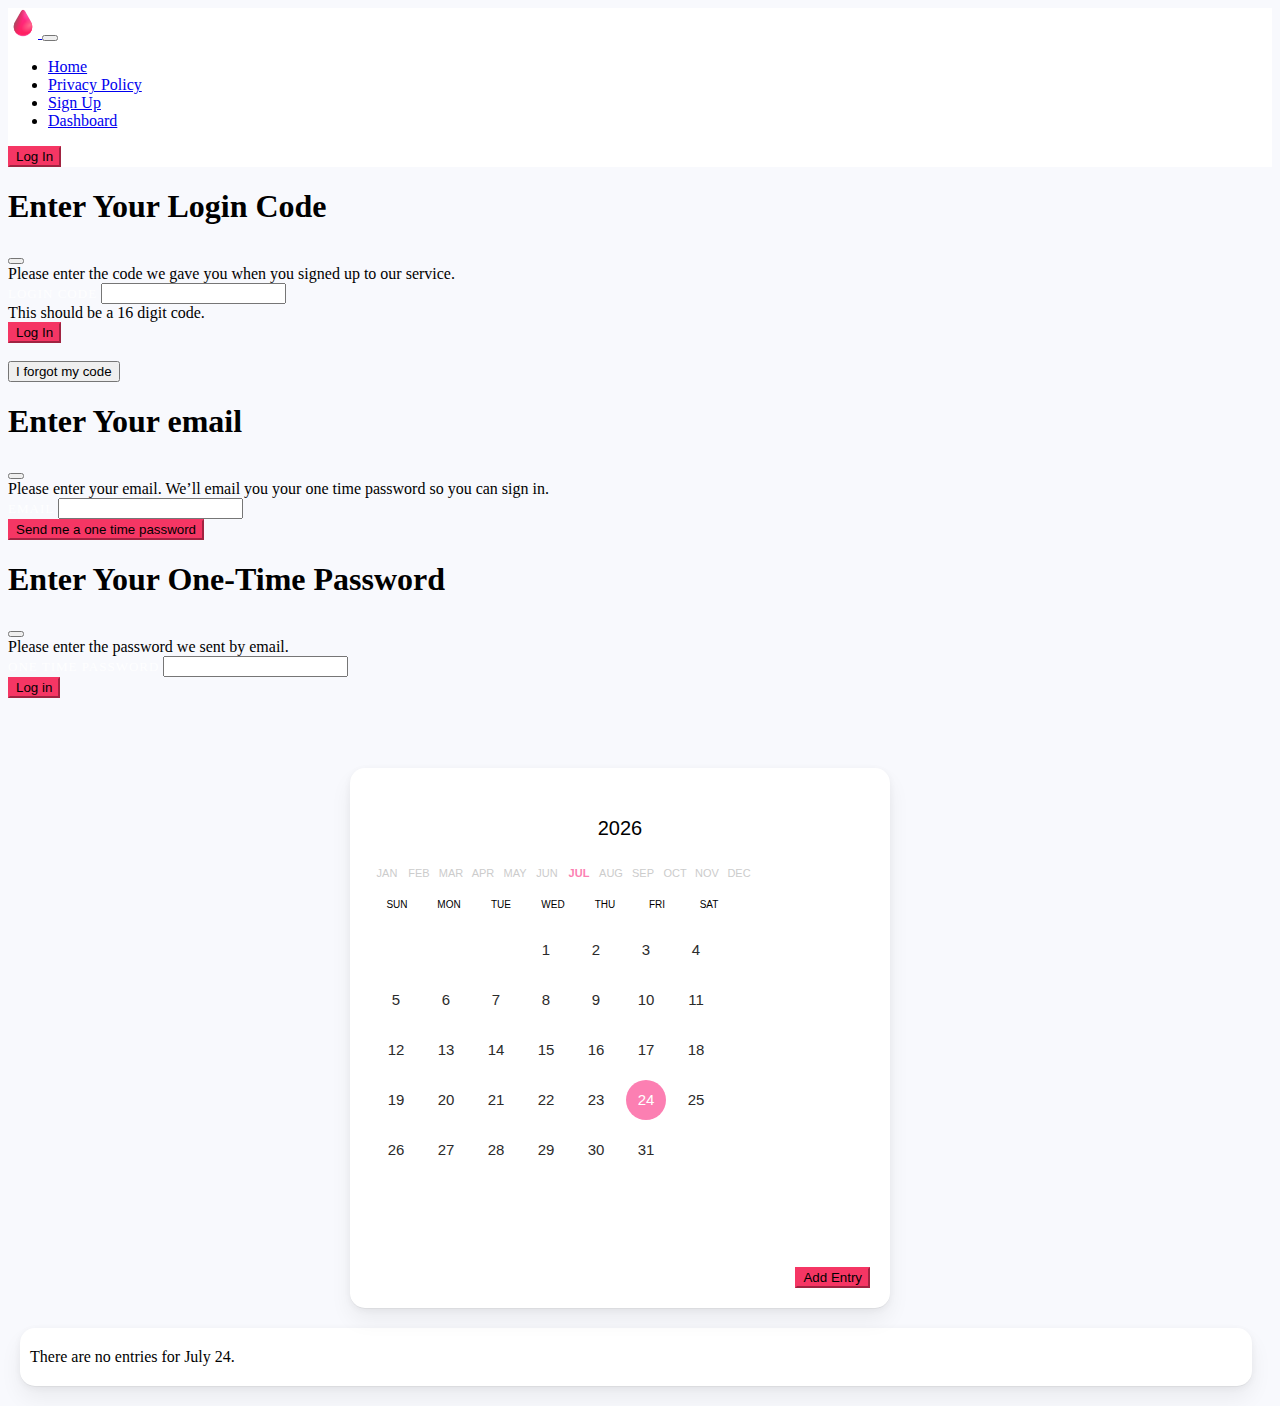
<file: WebApp/dashboard.html>
<!DOCTYPE html>
<html lang="en">
  <head>
    <meta charset="utf-8">
    <meta name="viewport" content="width=device-width, initial-scale=1">
    <title>Dashboard</title>
    <link href="https://cdn.jsdelivr.net/npm/bootstrap@5.3.0-alpha1/dist/css/bootstrap.min.css" rel="stylesheet" integrity="sha384-GLhlTQ8iRABdZLl6O3oVMWSktQOp6b7In1Zl3/Jr59b6EGGoI1aFkw7cmDA6j6gD" crossorigin="anonymous">

    <style>
        .bg-primary {
        background: #fc7fb2 !important; }

        .ftco-section {
        padding-top: 50px; 
        padding-bottom: 100px;}

        .ftco-no-pt {
        padding-top: 0; }

        .ftco-no-pb {
        padding-bottom: 0; }

        .heading-section {
        font-size: 28px;
        color: #000; }

        .img {
        background-size: cover;
        background-repeat: no-repeat;
        background-position: center center; }

        .content {
        overflow: none;
        width: 100%;
        max-width: 500px;
        padding: 0px 0;
        height: 500px;
        position: relative;
        margin: 20px auto;}

        /*  Events display */
        .events-container {
        height: 100%;
        width: 100%;
        float: left;
        margin: 0px auto;
        display: inline-block;
        padding: 0px;
        border-bottom-right-radius: 3px;
        border-top-right-radius: 3px;
        padding: 0; }
        @media (max-width: 767.98px) {
            .events-container {
            width: 100%;
            height: auto; } }

        .events-container:after {
        clear: both; }

        .event-card {
        padding: 20px 0;
        max-width: 100%;
        display: block;
        background: white;
        border: none !important;
        margin: 20px;
        color: black;
        margin-left: 12px;
        border-radius: 15px;
        box-shadow: rgba(0,0,0,.04) 0 1px 0,rgba(0,0,0,.05) 0 2px 7px,rgba(0,0,0,.06) 0 12px 22px;
        }

        .event-count, .event-name, .event-cancelled {
        /* display: inline; */
        padding: 0 10px;
        font-size: 1rem; }

        .event-count {
        color: #fc7fb2;
        text-align: right; }

        .event-name {
        padding-right: 0;
        text-align: left; }

        .event-cancelled {
        color: #fc7fb2;
        text-align: right; }

        /*  Calendar wrapper */
        .calendar-container {
        position: relative;
        margin: 0 auto;
        height: 100%;
        width: 100%;
        background: #fff;
        font: 13px Helvetica, Arial, san-serif;
        display: inline-block;
        padding: 20px;
        float: right; }

        @media (max-width: 991.98px) {
            .calendar-container {
            padding: 0; } }
        @media (max-width: 767.98px) {
            .calendar-container {
            padding: 0;
            width: 100%; } }

        .calendar-container:after {
        clear: both; }

        .calendar {
        width: 100%;
        padding: 0; }

        /* Calendar Header */
        .year-header {
        background: #fff;
        height: 40px;
        text-align: center;
        position: relative;
        color: #fff;
        border-top-left-radius: 3px;
        margin-top: 20px; }

        .year-header span {
        display: inline-block;
        font-size: 20px;
        line-height: 40px;
        color: #000; }

        .left-button, .right-button {
        cursor: pointer;
        width: 28px;
        text-align: center;
        position: absolute;
        color: #cccccc !important;
        -webkit-transition: 0.3s;
        -o-transition: 0.3s;
        transition: 0.3s;
        font-size: 14px !important; }
        @media (prefers-reduced-motion: reduce) {
            .left-button, .right-button {
            -webkit-transition: none;
            -o-transition: none;
            transition: none; } }
        .left-button:hover, .right-button:hover {
            color: #fc7fb2 !important; }

        .left-button {
        left: 0; }

        .right-button {
        right: 0;
        top: 0; }

        /* Buttons */
        .button {
        cursor: pointer;
        -webkit-appearance: none;
        -moz-appearance: none;
        appearance: none;
        outline: none;
        font-size: 1rem;
        border-radius: 25px;
        padding: 0.65rem 1.9rem;
        -webkit-transition: .2s ease all;
        -o-transition: .2s ease all;
        transition: .2s ease all;
        color: white;
        border: none;
        background: #fc7fb2; }
        .button.button-white {
            background: #fff;
            color: #000; }
        .button:focus {
            -webkit-box-shadow: none;
            box-shadow: none;
            outline: none; }

        #cancel-button {
        background: #000; }

        #add-button {
        display: block;
        position: absolute;
        right: 20px;
        bottom: 20px; }

        #add-button:hover, #ok-button:hover, #cancel-button:hover {
        -webkit-transform: scale(1.03);
        -ms-transform: scale(1.03);
        transform: scale(1.03); }

        #add-button:active, #ok-button:active, #cancel-button:active {
        -webkit-transform: translateY(3px) scale(0.97);
        -ms-transform: translateY(3px) scale(0.97);
        transform: translateY(3px) scale(0.97); }

        /* Days/months tables */
        .days-table, .dates-table, .months-table {
        border-collapse: separate;
        text-align: center; }

        .day {
        height: 26px;
        width: 26px;
        padding: 0 10px;
        line-height: 26px;
        border: 2px solid transparent;
        text-transform: uppercase;
        font-size: 10px;
        color: #000; }

        .month {
        cursor: default;
        height: 26px;
        width: 26px;
        padding: 0 2px;
        padding-top: 10px;
        line-height: 26px;
        text-transform: uppercase;
        font-size: 11px;
        color: #cccccc;
        -webkit-transition: all 250ms;
        -o-transition: all 250ms;
        transition: all 250ms; }
        @media (max-width: 991.98px) {
            .month {
            font-size: 8px; } }
        @media (max-width: 767.98px) {
            .month {
            font-size: 10.5px; } }

        .active-month {
        font-weight: 700;
        color: #fc7fb2; }

        .month:hover {
        color: #fc7fb2; }

        /*  Dates table */
        .table-date {
        cursor: default;
        color: #2b2b2b;
        height: 26px;
        width: 26px;
        font-size: 15px;
        padding: 10px;
        line-height: 26px;
        text-align: center;
        border-radius: 50%;
        border: 1px solid transparent;
        -webkit-transition: all 250ms;
        -o-transition: all 250ms;
        transition: all 250ms;
        position: relative;
        z-index: 0; }
        .table-date:before {
            position: absolute;
            top: 50%;
            left: 0;
            right: 0;
            bottom: 0;
            -webkit-transform: translateY(-50%);
            -ms-transform: translateY(-50%);
            transform: translateY(-50%);
            width: 40px;
            height: 40px;
            content: '';
            margin: 0 auto;
            border-radius: 50%;
            z-index: -1; }

        .event-date {
        border-color: #fc7fb2;
        background: #fc7fb2;
        color: #fff; }
        .event-date:after {
            position: absolute;
            top: 0;
            left: 0;
            width: 10px;
            height: 10px;
            border-radius: 50%;
            content: '';
            background: #ffc107;
            border: 1px solid white; }

        .active-date {
        color: #fff; }
        .active-date:before {
            background: #fc7fb2; }

        .event-date.active-date {
        background: transparent;
        border: none; }

        /* input dialog */
        .dialog {
        z-index: 5;
        width: 100%;
        height: 100%;
        bottom: 0;
        left: 0;
        border-radius: 15px;
        display: none; }
        @media (max-width: 767.98px) {
            .dialog {
            width: 100%; } }

        .dialog-header {
        margin: 20px;
        margin-top: 30px;
        color: black;
        text-align: center;
        font-size: 28px; }

        .form-container {
        margin-top: 20%; }

        .form-label {
        text-transform: uppercase;
        font-size: 13px;
        letter-spacing: 1px;
        color: rgba(255, 255, 255, 0.9); }

        .input {
        border: none;
        background: none;
        border: 1px rgba(255, 255, 255, 0.2) solid;
        display: block;
        margin-bottom: 30px;
        width: 300px;
        height: 40px;
        text-align: center;
        -webkit-transition: border-color 250ms;
        -o-transition: border-color 250ms;
        transition: border-color 250ms;
        border-radius: 40px;
        color: #fff; }

        .input:focus {
        outline: none;
        border-color: #fff; }

        .error-input {
        border-color: #fc7fb2; }

        .bg-body-tertiary {
            background: white !important;
        }
      </style>
    
    </head>
    <body style="background: #f8f9fd;">

        <!-- Nav Bar -->
        <nav class="navbar navbar-expand-lg bg-body-tertiary fixed-top">
            <div class="container-fluid">
                <a class="navbar-brand" href="#">
                    <img src="./images/branding-icon.png" alt="Blood Droplet Icon" width="30" height="30">
                </a>
                <button class="navbar-toggler" type="button" data-bs-toggle="collapse" data-bs-target="#navbarSupportedContent" aria-controls="navbarSupportedContent" aria-expanded="false" aria-label="Toggle navigation">
                <span class="navbar-toggler-icon"></span>
                </button>
                <div class="collapse navbar-collapse" id="navbarSupportedContent">
                    <ul class="navbar-nav me-auto mb-2 mb-lg-0">
                        <li class="nav-item">
                            <a class="nav-link active" href="./index.html">Home</a>
                        </li>
                        <li class="nav-item">
                            <a class="nav-link" href="./privacy-policy.html">Privacy Policy</a>
                        </li>
                        <li class="nav-item">
                            <a class="nav-link" href="./registration-page.html">Sign Up</a>
                        </li>
                        <li class="nav-item">
                            <a class="nav-link" aria-current="page" href="#">Dashboard</a>
                        </li>
                    </ul>
                    <!-- Button trigger modal -->
                    <button type="button" class="btn btn-primary" data-bs-toggle="modal" data-bs-target="#exampleModal" style="background-color:#F53664!important; border-color: #F53664;">
                        Log In
                    </button>
                </div>
            </div>
        </nav>

        
        
        <!-- Log in Modal -->
        <div class="modal fade" id="exampleModal" tabindex="-1" aria-labelledby="exampleModalLabel" aria-hidden="true">
            <div class="modal-dialog modal-dialog-centered">
            <div class="modal-content">
                <div class="modal-header">
                <h1 class="modal-title fs-5" id="exampleModalLabel">Enter Your Login Code</h1>
                <button type="button" class="btn-close" data-bs-dismiss="modal" aria-label="Close"></button>
                </div>
                <div class="modal-body">
                    Please enter the code we gave you when you signed up to our service.
            
                    <br>
                    
                    <form>
                        <div class="mb-3">
                        <label for="loginCode" class="form-label">Login Code</label>
                        <input type="text" class="form-control" id="loginCode" aria-describedby="codeHelp">
                        <div id="codelHelp" class="form-text">This should be a 16 digit code.</div>
                        </div>
                        <button type="submit" class="btn btn-primary" style="background-color:#F53664!important; border-color: #F53664;">Log In</button>
                    </form>

                    <br>

                    <button type="button" class="btn btn-link" data-bs-target="#exampleModalToggle2" data-bs-toggle="modal">I forgot my code</button>
                </div>
                
            </div>
            </div>
        </div>


        <!-- Forgot Code Modal -->
        <div class="modal fade" id="exampleModalToggle2" tabindex="-1" aria-labelledby="exampleModalLabel" aria-hidden="true">
            <div class="modal-dialog modal-dialog-centered">
                <div class="modal-content">
                    <div class="modal-header">
                    <h1 class="modal-title fs-5" id="exampleModalLabel">Enter Your email</h1>
                    <button type="button" class="btn-close" data-bs-dismiss="modal" aria-label="Close"></button>
                    </div>
                    <div class="modal-body">
                        Please enter your email. We’ll email you your one time password so you can sign in.
                
                        <br>
                        
                        <form>
                            <div class="mb-3">
                            <label for="loginEmail" class="form-label">Email</label>
                            <input type="email" class="form-control" id="loginEmail">
                            </div>
                            <button type="submit" class="btn btn-primary" data-bs-target="#exampleModalToggle3" data-bs-toggle="modal" style="background-color:#F53664!important; border-color: #F53664;">Send me a one time password</button>
                        </form>
    
                    </div>
                    
                </div>
                </div>
            </div>


        <!-- One Time Password Modal -->
        <div class="modal fade" id="exampleModalToggle3" tabindex="-1" aria-labelledby="exampleModalLabel" aria-hidden="true">
            <div class="modal-dialog modal-dialog-centered">
                <div class="modal-content">
                    <div class="modal-header">
                    <h1 class="modal-title fs-5" id="exampleModalLabel">Enter Your One-Time Password</h1>
                    <button type="button" class="btn-close" data-bs-dismiss="modal" aria-label="Close"></button>
                    </div>
                    <div class="modal-body">
                        Please enter the password we sent by email.                
                        <br>
                        
                        <form>
                            <div class="mb-3">
                            <label for="loginPassword" class="form-label">One Time Password</label>
                            <input type="password" class="form-control" id="loginPassword">
                            </div>
                            <button type="submit" class="btn btn-primary" data-bs-target="#exampleModalToggle3" data-bs-toggle="modal" style="background-color:#F53664!important; border-color: #F53664;">Log in</button>
                        </form>
    
                    </div>
                    
                </div>
                </div>
            </div>


        <!-- Hero Section -->
        <section class="ftco-section">
            <div class="container">
                <div class="row">
                    <div class="col-md-12">
                        <div class="content w-100">
                            <div class="calendar-container" style="box-shadow: rgba(0,0,0,.04) 0 1px 0,rgba(0,0,0,.05) 0 2px 7px,rgba(0,0,0,.06) 0 12px 22px; border-radius: 15px;">
                                <div class="calendar"> 
                                <div class="year-header"> 
                                    <span class="left-button fa fa-chevron-left" id="prev"> </span> 
                                    <span class="year" id="label"></span> 
                                    <span class="right-button fa fa-chevron-right" id="next"> </span>
                                </div> 
                                <table class="months-table w-100"> 
                                    <tbody>
                                    <tr class="months-row">
                                        <td class="month">Jan</td> 
                                        <td class="month">Feb</td> 
                                        <td class="month">Mar</td> 
                                        <td class="month">Apr</td> 
                                        <td class="month">May</td> 
                                        <td class="month">Jun</td> 
                                        <td class="month">Jul</td>
                                        <td class="month">Aug</td> 
                                        <td class="month">Sep</td> 
                                        <td class="month">Oct</td>          
                                        <td class="month">Nov</td>
                                        <td class="month">Dec</td>
                                    </tr>
                                    </tbody>
                                </table> 
                                
                                <table class="days-table w-100"> 
                                    <td class="day">Sun</td> 
                                    <td class="day">Mon</td> 
                                    <td class="day">Tue</td> 
                                    <td class="day">Wed</td> 
                                    <td class="day">Thu</td> 
                                    <td class="day">Fri</td> 
                                    <td class="day">Sat</td>
                                </table> 
                                <div class="frame"> 
                                    <table class="dates-table w-100"> 
                                    <tbody class="tbody">             
                                    </tbody> 
                                    </table>
                                </div> 
                                <button class="btn btn-primary" id="add-button" style="background-color:#F53664!important; border-color: #F53664;">Add Entry</button>
                                </div>
                            </div>
                    </div>
                </div>
                <div class="events-container container col-xxl-8 px-4 py-5">
                </div>
                <div class="dialog" id="dialog">
                    <form id="form">
                        <div class="event-card row flex-lg g-5 py-5" style="display:flex; padding: 20px!important; margin:0px!important;">
                            <div class="col-12 col-sm-12 col-lg-6" style="margin-top:0px!important; padding:0px!important; padding-bottom: 20px!important;">
                                <div class="vstack gap-5">
                                    <div class="vstack gap-2">
                                        <h4>Mood</h4>
                                        <div>
                                            <div class="form-check form-check-inline">
                                                <div class="vstack align-items-center">
                                                    <div><img src="./images/moods/Happy.png" class="img-fluid" alt="Test" style="width: 60px;"></div>
                                                    <div><p>Happy</p></div>
                                                    <div>
                                                        <input class="form-check-input" type="radio" name="mood" id="Happy" value="happy" aria-label="Happy Mood Button">
                                                    </div>
                                                </div>
                                            </div>
                                            <div class="form-check form-check-inline">
                                                <div class="vstack align-items-center">
                                                    <div><img src="./images/moods/Sad.png" class="img-fluid" alt="Test" style="width: 60px;"></div>
                                                    <div><p>Sad</p></div>
                                                    <div>
                                                        <input class="form-check-input" type="radio" name="mood" id="Sad" value="sad" aria-label="Sad Mood Button">
                                                    </div>
                                                </div>
                                                
                                            </div>
                                            <div class="form-check form-check-inline">
                                                <div class="vstack align-items-center">
                                                    <div><img src="./images/moods/Angry.png" class="img-fluid" alt="Test" style="width: 60px;"></div>
                                                    <div><p>Angry</p></div>
                                                    <div>
                                                        <input class="form-check-input" type="radio" name="mood" id="Angry" value="angry" aria-label="Angry Mood Button">
                                                    </div>
                                                </div>
                                                
                                            </div>
                                            <div class="form-check form-check-inline">
                                                <div class="vstack align-items-center">
                                                    <div><img src="./images/moods/Anxious.png" class="img-fluid" alt="Test" style="width: 60px;"></div>
                                                    <div><p>Anxious</p></div>
                                                    <div>
                                                        <input class="form-check-input" type="radio" name="anxious" id="Anxious" value="anxious" aria-label="Anxious Mood Button">
                                                    </div>
                                                </div>
                                            </div>
                                        </div>
                                        
                                    </div>
                                    <div class="vstack gap-2">
                                        <h4>Symptoms</h4>
                                        <div class="vstack gap-3">
                                            <div>
                                                <div class="form-check form-check-inline">
                                                    <div class="vstack align-items-center">
                                                        <div><img src="./images/symptoms/Spotting.png" class="img-fluid" alt="Test" style="height: 60px;"></div>
                                                        <div><p>Spotting</p></div>
                                                        <div>
                                                            <input class="form-check-input" type="checkbox" name="symptoms" id="Spotting" value="spotting" aria-label="...">
                                                        </div>
                                                    </div>
                                                    
                                                </div>
                                                <div class="form-check form-check-inline">
                                                    <div class="vstack align-items-center">
                                                        <div><img src="./images/symptoms/Hunger.png" class="img-fluid" alt="Test" style="height: 60px;"></div>
                                                        <div><p>Hunger</p></div>
                                                        <div>
                                                            <input class="form-check-input" type="checkbox" name="symptoms" id="Hunger" value="hunger" aria-label="...">
                                                        </div>
                                                    </div>
                                                    
                                                </div>
                                                <div class="form-check form-check-inline">
                                                    <div class="vstack align-items-center">
                                                        <div><img src="./images/symptoms/Ovulation-pain.png" class="img-fluid" alt="Test" style="height: 60px;"></div>
                                                        <div><p>Ovu Pain</p></div>
                                                        <div>
                                                            <input class="form-check-input" type="checkbox" name="symptoms" id="Ovulation-pain" value="ovulation-pain" aria-label="...">
                                                        </div>
                                                    </div>
                                                    
                                                </div>
                                                <div class="form-check form-check-inline">
                                                    <div class="vstack align-items-center">
                                                        <div><img src="./images/symptoms/Diarrhea.png" class="img-fluid" alt="Test" style="height: 60px;"></div>
                                                        <div><p>Diarrhea</p></div>
                                                        <div>
                                                            <input class="form-check-input" type="checkbox" name="symptoms" id="Diarrhea" value="diarrhea" aria-label="...">
                                                        </div>
                                                    </div>
                                                    
                                                </div>
                                            </div>
                
                                            <div>
                                                <div class="form-check form-check-inline">
                                                    <div class="vstack align-items-center">
                                                        <div><img src="./images/symptoms/Acne.png" class="img-fluid" alt="Test" style="height: 60px;"></div>
                                                        <div><p>Acne</p></div>
                                                        <div>
                                                            <input class="form-check-input" type="checkbox" name="symptoms" id="Acne" value="acne" aria-label="...">
                                                        </div>
                                                    </div>
                                                    
                                                </div>
                                                <div class="form-check form-check-inline">
                                                    <div class="vstack align-items-center">
                                                        <div><img src="./images/symptoms/Irritability.png" class="img-fluid" alt="Test" style="height: 60px;"></div>
                                                        <div><p>Irritability</p></div>
                                                        <div>
                                                            <input class="form-check-input" type="checkbox" name="symptoms" id="Irritability" value="irritability" aria-label="...">
                                                        </div>
                                                    </div>
                                                    
                                                </div>
                                                <div class="form-check form-check-inline">
                                                    <div class="vstack align-items-center">
                                                        <div><img src="./images/symptoms/Bloated.png" class="img-fluid" alt="Test" style="height: 60px;"></div>
                                                        <div><p>Bloated</p></div>
                                                        <div>
                                                            <input class="form-check-input" type="checkbox" name="symptoms" id="Bloated" value="bloated" aria-label="...">
                                                        </div>
                                                    </div>
                                                    
                                                </div>
                                                <div class="form-check form-check-inline">
                                                    <div class="vstack align-items-center">
                                                        <div><img src="./images/symptoms/Gas.png" class="img-fluid" alt="Test" style="height: 60px;"></div>
                                                        <div><p>Gas</p></div>
                                                        <div>
                                                            <input class="form-check-input" type="checkbox" name="symptoms" id="Gas" value="gas" aria-label="...">
                                                        </div>
                                                    </div>
                                                    
                                                </div>
                                            </div>
                                        </div> 
                                    </div>
                                </div>
                            </div>
                            <div class="col-lg-6" style="margin-top:0px!important; padding:0px!important;">
                                <h4> Notes</h4>
                                <textarea class="form-control" style="background-color: #FFF6FE; height: 300px;"" placeholder="Write down your thoughts and feelings..." id="note"></textarea>
                                <div style="padding-top:30px;">
                                    <input type="button" value="Cancel" class="button" id="cancel-button">
                                    <input type="button" value="OK" class="button button-white" id="ok-button">
                                </div>
                                
                            </div>
                        </div>
                    </form>
                </div>
            </div>
        </section>
        <script src="https://cdn.jsdelivr.net/npm/bootstrap@5.3.0-alpha1/dist/js/bootstrap.bundle.min.js" integrity="sha384-w76AqPfDkMBDXo30jS1Sgez6pr3x5MlQ1ZAGC+nuZB+EYdgRZgiwxhTBTkF7CXvN" crossorigin="anonymous"></script>
        <script src="js/jquery.min.js"></script>
        <script src="js/main.js"></script>

    </body>
</html>
</file>
